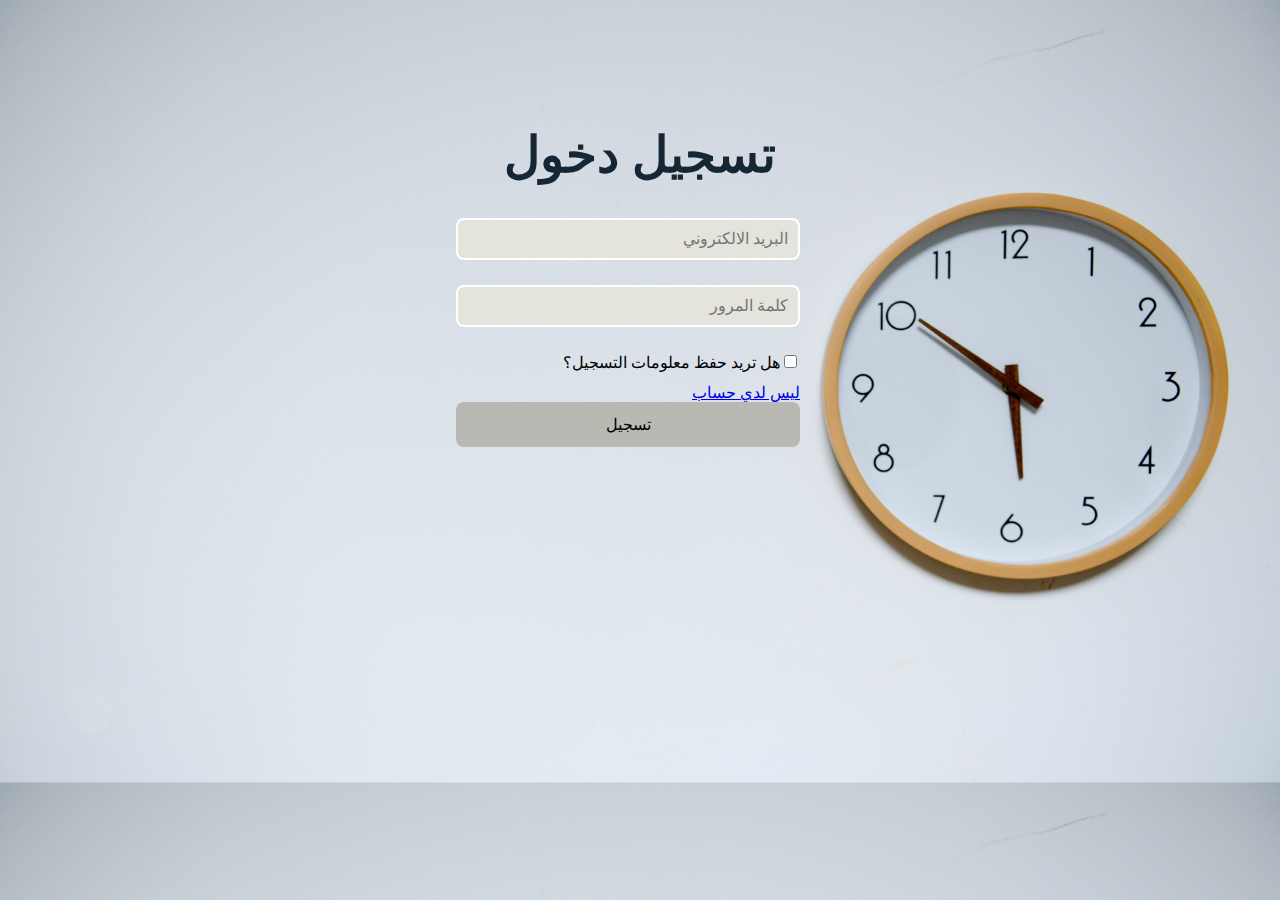
<file: login.html>
<!DOCTYPE html>
<html lang="en" dir="rtl">
<head>
  <meta charset="UTF-8">
  <meta http-equiv="X-UA-Compatible" content="IE=edge">
  <meta name="viewport" content="width=device-width, initial-scale=1.0">
  <link rel="stylesheet" href="sLogin.css">
  <link rel="icon" href="img/icon.png">
  <title>تسجيل دخول</title>
</head>
<body>
  <h1>تسجيل دخول</h1>
  <form>
    <input type="email" placeholder="البريد الالكتروني">
    <input type="password" placeholder="كلمة المرور">
    <div>
    <input type="checkbox" id="check"><label for="check">هل تريد حفظ معلومات التسجيل؟</label>
    </div>
    <a href="sign_in.html">ليس لدي حساب</a>
    <input type="submit" value="تسجيل">
  </form>
  
</body>
</html>
</file>
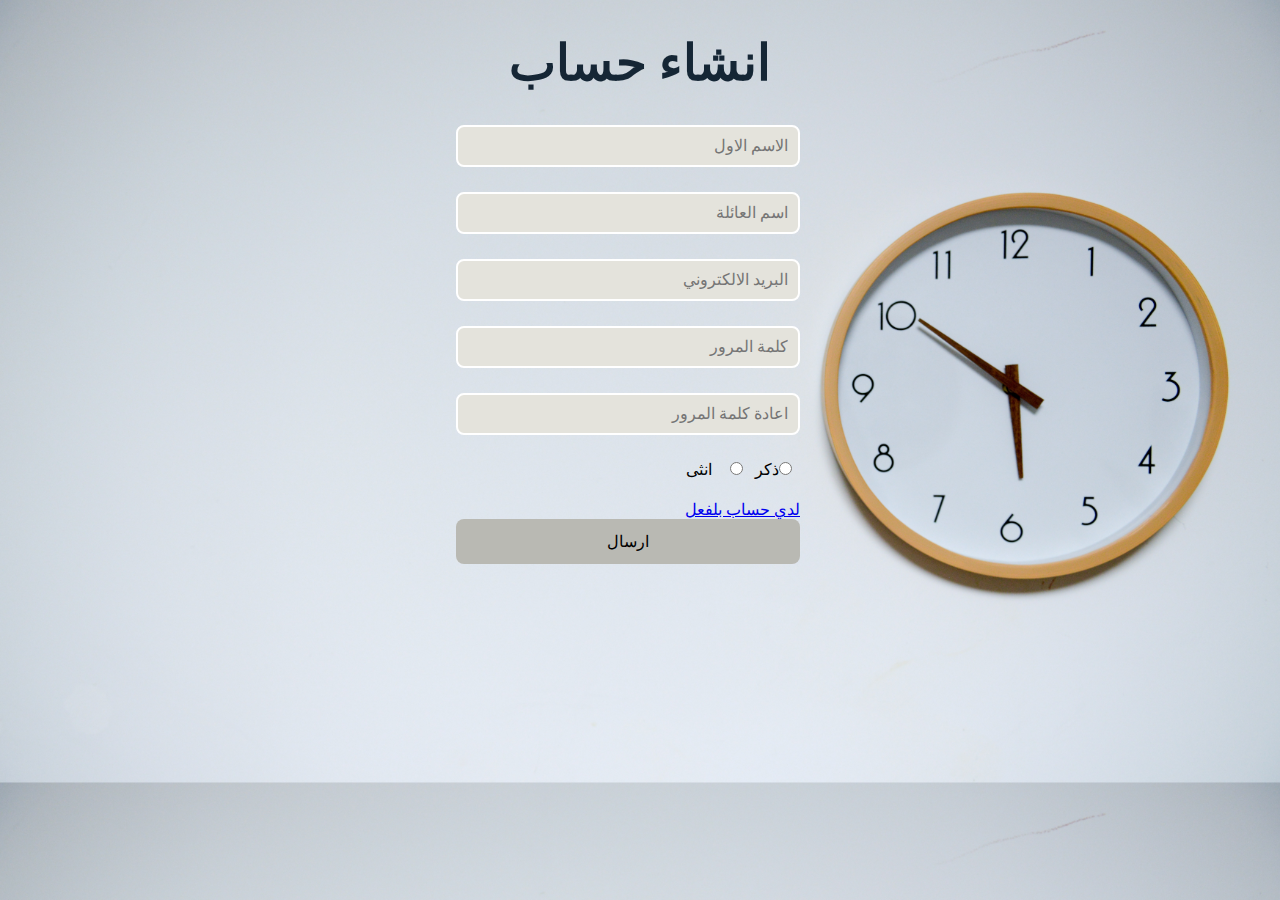
<file: sign_in.html>
<!DOCTYPE html>
<html lang="ar" dir="rtl">
<head>
  <meta charset="UTF-8">
  <meta http-equiv="X-UA-Compatible" content="IE=edge">
  <meta name="viewport" content="width=device-width, initial-scale=1.0">
  <link rel="stylesheet" href="sSign_in.css">
  <link rel="icon" href="img/icon.png">
  <title>انشاء حساب</title>
</head>
<body>
  <h1>انشاء حساب</h1>
  <form>
  <input type="text" name="" id="Fname" placeholder="الاسم الاول">
    <input type="text" name="" id="Lname" placeholder="اسم العائلة">
    <input type="email" name="" id="email" placeholder="البريد الالكتروني">
    <input type="password" name="" id="pass" placeholder="كلمة المرور">
    <input type="password" name="" id="cpass" placeholder="اعادة كلمة المرور">
    <div>
    <input type="radio" id="male" name="gender"><Label for="male">ذكر</Label>
    <input type="radio" id="female" name="gender"><Label for="female">انثى</Label>
    </div>
    <a href="login.html">لدي حساب بلفعل</a>
    <input type="submit" name="Submit" value="ارسال">
  </form>
   
</body>
</html>
</file>
<file: sLogin.css>
body{
  background-image: url("img/BG.jpg");
  font-family: DG Baysan Light;
  background-size: cover;
}

h1{
  margin-top: 10%;
  text-align: center;
  font-size: 50px;
  color: rgb(21, 38, 53);
}

form{
  margin: 20px auto;
  width: 320px;
  color: rgb(0, 0, 0);
}

input{
  padding: 10px;
  font-size: inherit;
}

input[type="email"] {
  display: block;
  margin-bottom: 25px;
  width: 100%;
  border: 2px solid rgb(255, 255, 255);
  background: #e4e3dc;
}

input[type="password"] {
  display: block;
  margin-bottom: 25px;
  width: 100%;
  border: 2px solid rgb(255, 255, 255);
  background: #e4e3dc;
}

input[type="submit"]{
  width: 344px;
  height: 45px;
  border: none;
  background: #b9b9b3;
  color: rgb(0, 0, 0);
  font-family: DG Baysan Light;
}
input[type="submit"]:focus{
  width: 344px;
  height: 45px;
  border: 2px solid;
  border-color: rgb(255, 255, 255);
  background: rgb(27, 52, 73);
  color: #c9c8c2;
  font-family: DG Baysan Light;
}

input{
  border-radius: 8px;
}

input::placeholder { 
  font-family: DG Baysan Light;
  }

input[type="checkbox"]{
  margin-bottom: 15px;
}
</file>
<file: sSign_in.css>
body{
  background-image: url("img/BG.jpg");
  font-family: DG Baysan Light;
  background-size: cover;
}
h1{
  text-align: center;
  font-size: 50px;
  color: rgb(21, 38, 53);
}
form{
  margin: 20px auto;
  width: 320px;
  color: rgb(0, 0, 0);
}
input{
  padding: 10px;
  font-size: inherit;
}
input[type="text"] {
  display: block;
  margin-bottom: 25px;
  width: 100%;
  border: 2px solid rgb(255, 255, 255);
  background: #e4e3dc;
}
input[type="password"] {
  display: block;
  margin-bottom: 25px;
  width: 100%;
  border: 2px solid rgb(255, 255, 255);
  background: #e4e3dc;
}
input[type="email"] {
  display: block;
  margin-bottom: 25px;
  width: 100%;
  border: 2px solid rgb(255, 255, 255);
  background: #e4e3dc;
}
input[type="radio"] {
  margin: 0 8px 25px 18px;
}
input[type="radio"]:first-child{
  margin-left: 0;
}
input[type="submit"]{
  width: 344px;
  height: 45px;
  border: none;
  background: #b9b9b3;
  color: rgb(0, 0, 0);
  font-family: DG Baysan Light;
}
input[type="submit"]:focus{
  width: 344px;
  height: 45px;
  border: 2px solid;
  border-color: rgb(255, 255, 255);
  background: rgb(27, 52, 73);
  color: #c9c8c2;
  font-family: DG Baysan Light;
  
}
input:focus{
  background-color: white;
}
input[type="radio"]:checked + label{
  font-weight: bold;
}
input{
  border-radius: 8px;
}
input::placeholder { 
font-family: DG Baysan Light;
}
</file>
